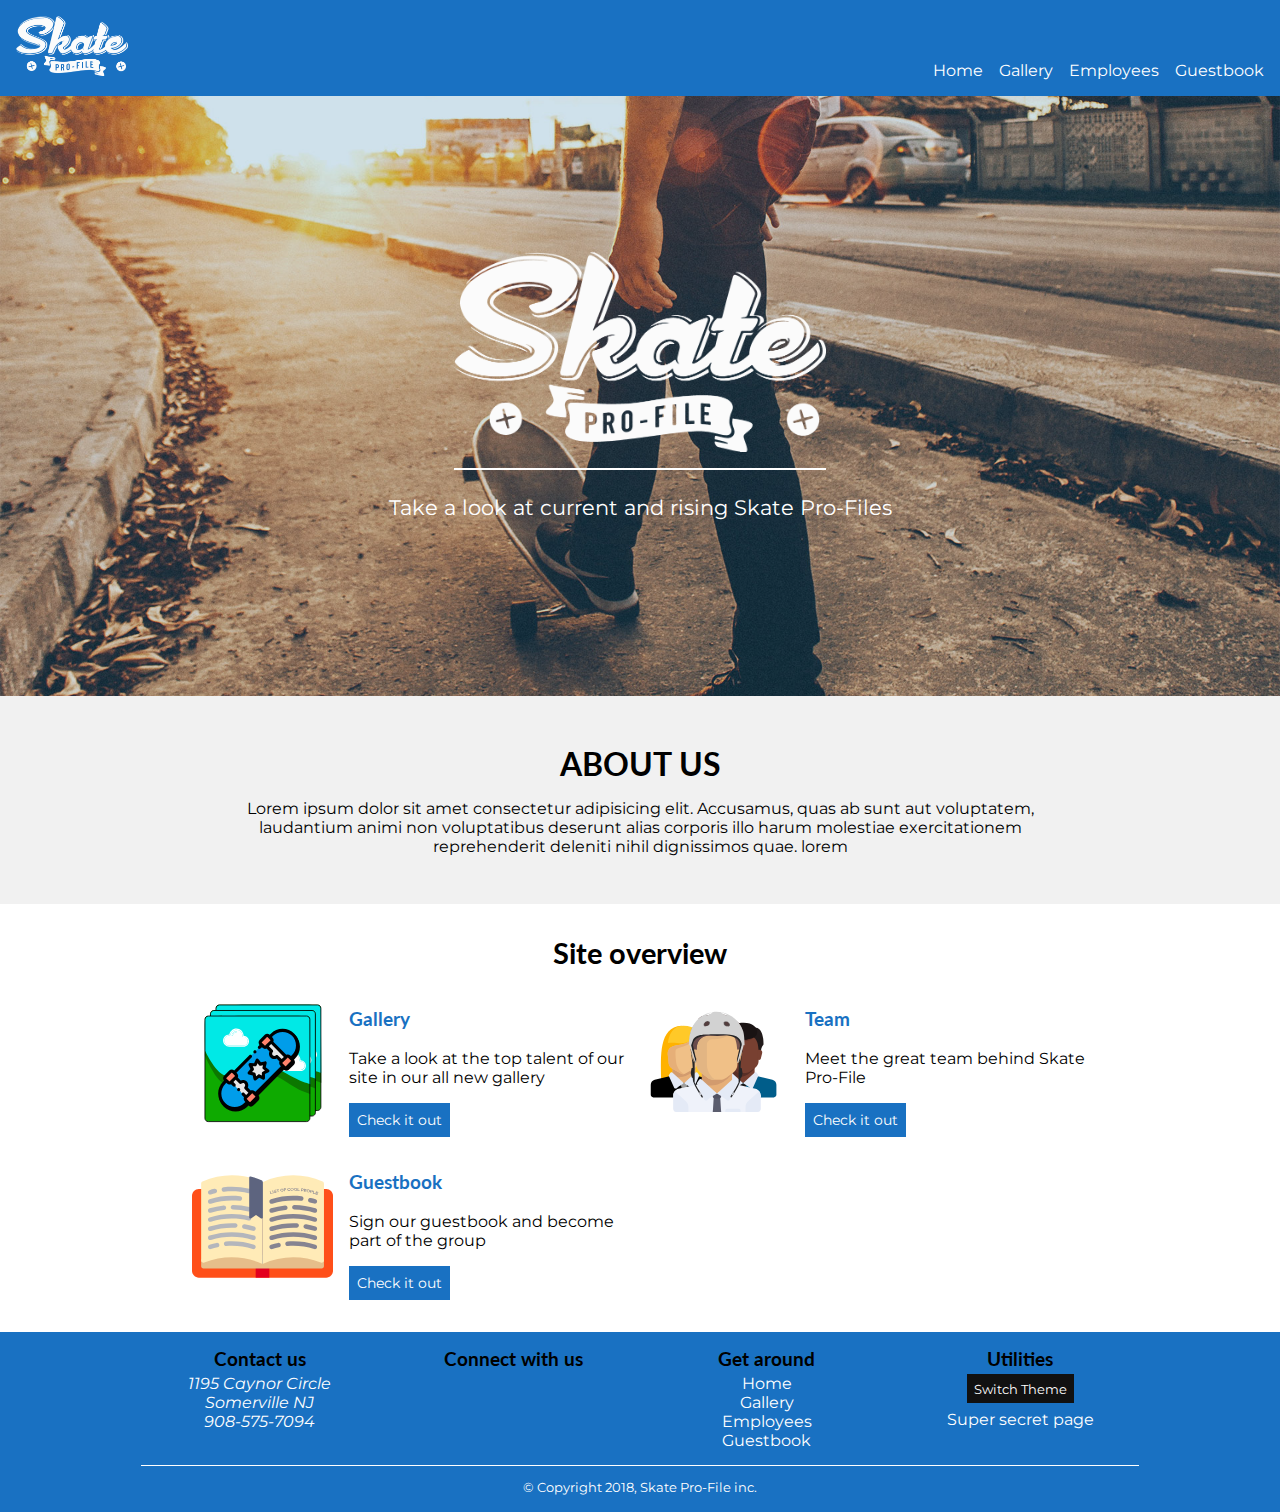
<file: index.html>
<!DOCTYPE html>
<html lang="en">

<head>
    <meta charset="UTF-8">
    <meta name="viewport" content="width=device-width, initial-scale=1.0">
    <meta http-equiv="X-UA-Compatible" content="ie=edge">
    <link href="https://fonts.googleapis.com/css?family=Lato|Montserrat" rel="stylesheet">
    <link rel="stylesheet" href="https://use.fontawesome.com/releases/v5.8.1/css/all.css"
        integrity="sha384-50oBUHEmvpQ+1lW4y57PTFmhCaXp0ML5d60M1M7uH2+nqUivzIebhndOJK28anvf" crossorigin="anonymous">
    <link rel="stylesheet" href="assets/css/shared.css">
    <link rel="stylesheet" id="csstheme" data-theme="light" href="assets/css/lighttheme.css">
    <title>Skate Pro-File | Home</title>
</head>

<body>
    <header class="header"></header>
    <main>
        <article class="top-banner-container">
            <img src="assets/img/frontpage/top-banner.jpg" alt="top-banner" class="top-banner-container__image">
            <div class="top-banner-container__content">
                <div class="top-banner-container__content-wrapper">
                    <img src="assets/img/logo.png" alt="" class="top-banner-container__logo">
                    <p class="top-banner-container__text">Take a look at current and rising Skate Pro-Files</p>
                </div>
            </div>
        </article>
        <article class="aboutus">
            <div class="frontpage-wrapper">

                <h1 class="aboutus__title">ABOUT US</h1>
                <p>Lorem ipsum dolor sit amet consectetur adipisicing elit. Accusamus, quas ab sunt aut voluptatem,
                    laudantium animi non voluptatibus deserunt alias corporis illo harum molestiae exercitationem
                    reprehenderit deleniti nihil dignissimos quae. lorem</p>
            </div>
        </article>
        <div class="frontpage-wrapper">
            <article class="site-overview">
                <h1 class="site-overview__title">Site overview</h1>
                <div class="site-overview__item-gallery">
                    <div class="site-overview__item">
                        <img src="assets/img/frontpage/gallery.svg" alt="gallery picture" class="site-overview__item-picture">
                        <div>
                            <h3 class="site-overview__item-title">Gallery</h3>
                            <p>Take a look at the top talent of our site in our all new gallery</p>
                            <a href="gallery.html" class="fp-btnlink">Check it out</a>
                        </div>
                    </div>
                    <div class="site-overview__item">
                        <img src="assets/img/frontpage/team2.svg" alt="team picture" class="site-overview__item-picture">
                        <div>
                            <h3 class="site-overview__item-title">Team</h3>
                            <p>Meet the great team behind Skate Pro-File</p>
                            <a href="employees.html" class="fp-btnlink">Check it out</a>
                        </div>
                    </div>
                    <div class="site-overview__item">
                        <img src="assets/img/frontpage/guestbook.svg" alt="team picture" class="site-overview__item-picture">
                        <div>
                            <h3 class="site-overview__item-title">Guestbook</h3>
                            <p>Sign our guestbook and become part of the group</p>
                            <a href="guestbook.html" class="fp-btnlink">Check it out</a>
                        </div>
                    </div>
                </div>

            </article>
        </div>
    </main>
    <footer class="footer"></footer>
    <script src="assets/js/partials.js"></script>
    <script src="assets/js/shared.js"></script>
</body>

</html>
</file>
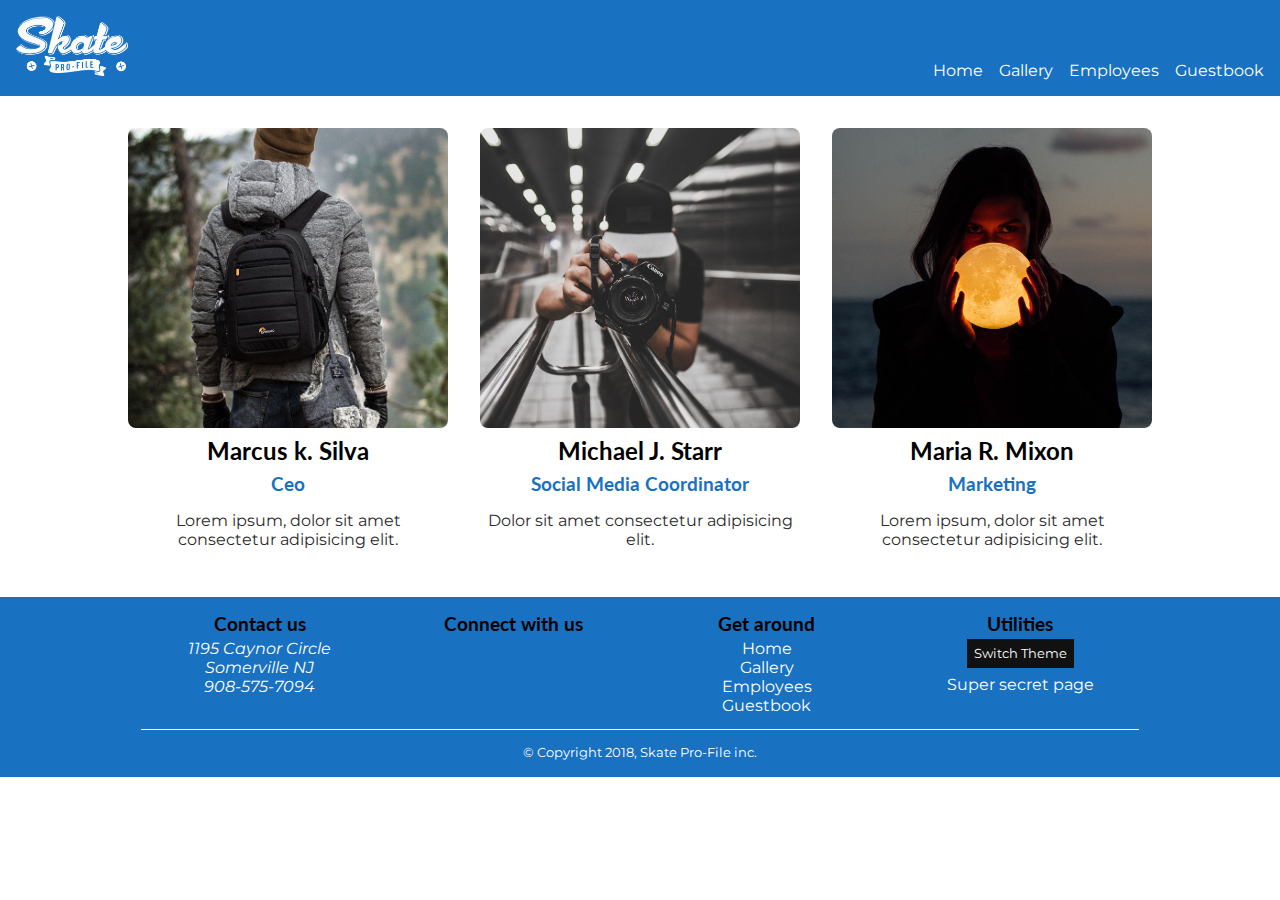
<file: employees.html>
<!DOCTYPE html>
<html lang="en">

<head>
    <meta charset="UTF-8">
    <meta name="viewport" content="width=device-width, initial-scale=1.0">
    <meta http-equiv="X-UA-Compatible" content="ie=edge">
    <link href="https://fonts.googleapis.com/css?family=Lato|Montserrat" rel="stylesheet">
    <link rel="stylesheet" href="https://use.fontawesome.com/releases/v5.8.1/css/all.css"
        integrity="sha384-50oBUHEmvpQ+1lW4y57PTFmhCaXp0ML5d60M1M7uH2+nqUivzIebhndOJK28anvf" crossorigin="anonymous">
    <link rel="stylesheet" href="assets/css/shared.css">
    <link rel="stylesheet" id="csstheme" data-theme="light" href="assets/css/lighttheme.css">
    <title>Skate Pro-File | Employees</title>
</head>

<body>
    <header class="header"></header>
    <main>
        <h1 class="hidden employee__errormsg">Employee list coming soon...</h1>
        <article class="employeelist"></article>
        <div class="hidden html-templates">
            <div class="employee">
                <div class="employee__imgcontainer">
                    <img src="assets/img/employees/marcus.jpg" alt="employee" class="employee__img">
                </div>
                <h2 class="employee__name">Marcus</h2>
                <h3 class="employee__position">Ceo</h3>
                <p class="employee__about"> Lorem ipsum dolor sit amet consectetur adipisicing elit. Qui, eligendi
                    exercitationem natus soluta quam sed voluptatibus? Dolorum, doloremque optio incidunt, numquam
                    quibusdam officia nulla, maxime distinctio porro dolor laborum. Itaque?</p>
            </div>
        </div>
    </main>
    <footer class="footer"></footer>
    <script src="assets/js/employee.js"></script>
    <script src="assets/js/partials.js"></script>
    <script src="assets/js/shared.js"></script>
</body>

</html>
</file>
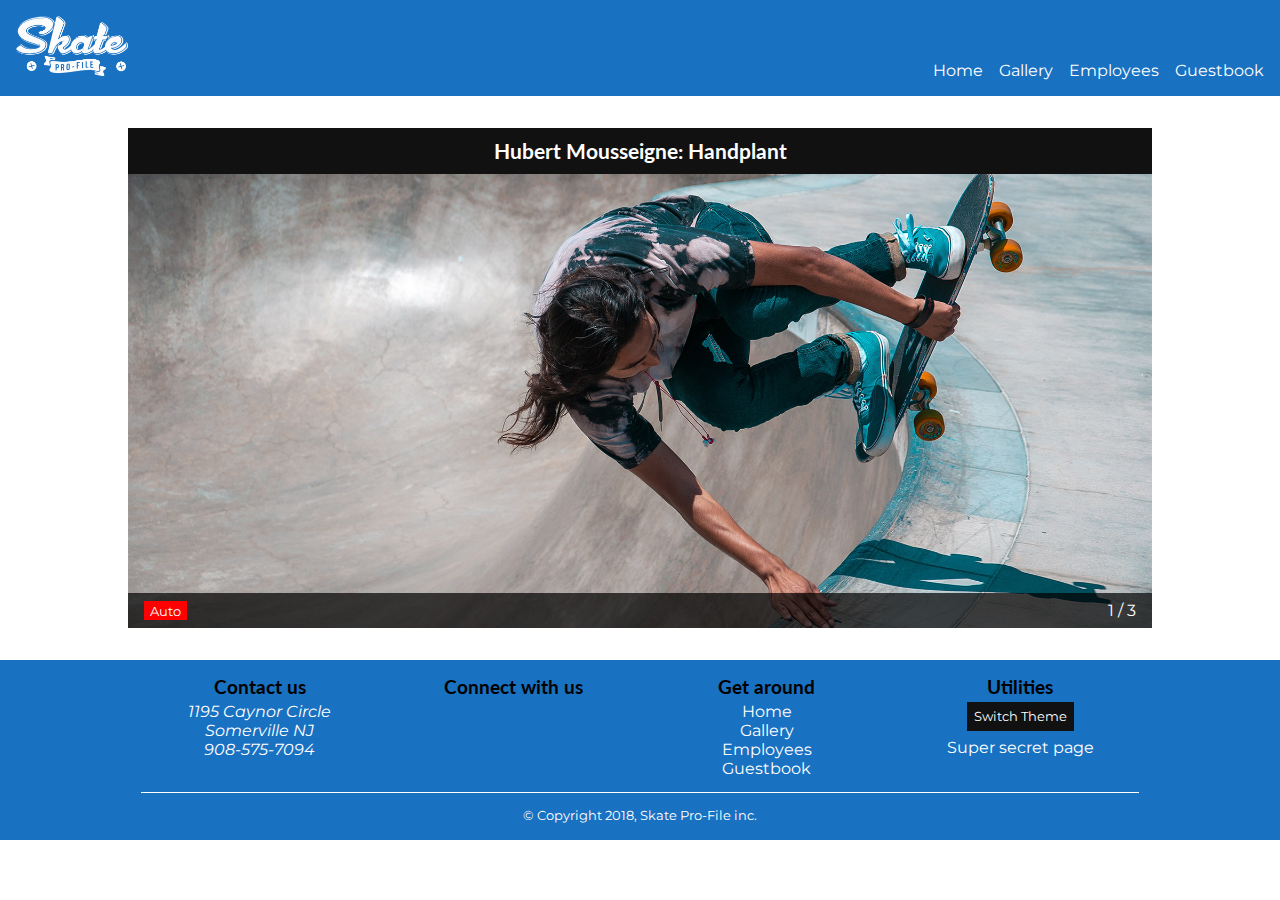
<file: gallery.html>
<!DOCTYPE html>
<html lang="en">

<head>
    <meta charset="UTF-8">
    <meta name="viewport" content="width=device-width, initial-scale=1.0">
    <meta http-equiv="X-UA-Compatible" content="ie=edge">
    <link href="https://fonts.googleapis.com/css?family=Lato|Montserrat" rel="stylesheet">
    <link rel="stylesheet" href="https://use.fontawesome.com/releases/v5.8.1/css/all.css"
        integrity="sha384-50oBUHEmvpQ+1lW4y57PTFmhCaXp0ML5d60M1M7uH2+nqUivzIebhndOJK28anvf" crossorigin="anonymous">
    <link rel="stylesheet" href="assets/css/shared.css">
    <link rel="stylesheet" id="csstheme" data-theme="light" href="assets/css/lighttheme.css">
    <title>Skate Pro-File | Gallery</title>
</head>

<body>
    <header class="header"></header>
    <main>
        <article class="gallery">
            <div class="gallery__imgcontainer">
                <img src="" alt="" class="gallery__img">
            </div>
            <h1 class="gallery__title">Title</h1>
            <div class="gallery__controls">
                <button class="previousimgbtn"><i class="fas fa-arrow-left"></i></button>
                <button class="nextimgbtn"><i class="fas fa-arrow-right"></i></button>
            </div>
            <div class="gallery__info">
                <button class="btn--error gallery__autoBtn">Auto</button>
                <p class="gallery__imgcounter"></p>
            </div>

        </article>
        <h1 class="hidden gallery__errormsg">Der er desværre ingen billeder.</h1>
        <div class="picture-data">
            <div data-imgpath="assets/img/gallery/hubert-mousseigne-handplant.jpg"
                data-imgtitle="Hubert Mousseigne: Handplant"></div>
            <div data-imgpath="assets/img/gallery/hector-bermudez-stairflip.jpg"
                data-imgtitle="Hector Bermudez: Stairflip"></div>
            <div data-imgpath="assets/img/gallery/aditya-vyas-grind.jpg" data-imgtitle="Aditya Vyas: Grind"></div>
        </div>
    </main>
    <footer class="footer"></footer>
    <script src="assets/js/gallery.js"></script>
    <script src="assets/js/partials.js"></script>
    <script src="assets/js/shared.js"></script>
</body>

</html>
</file>
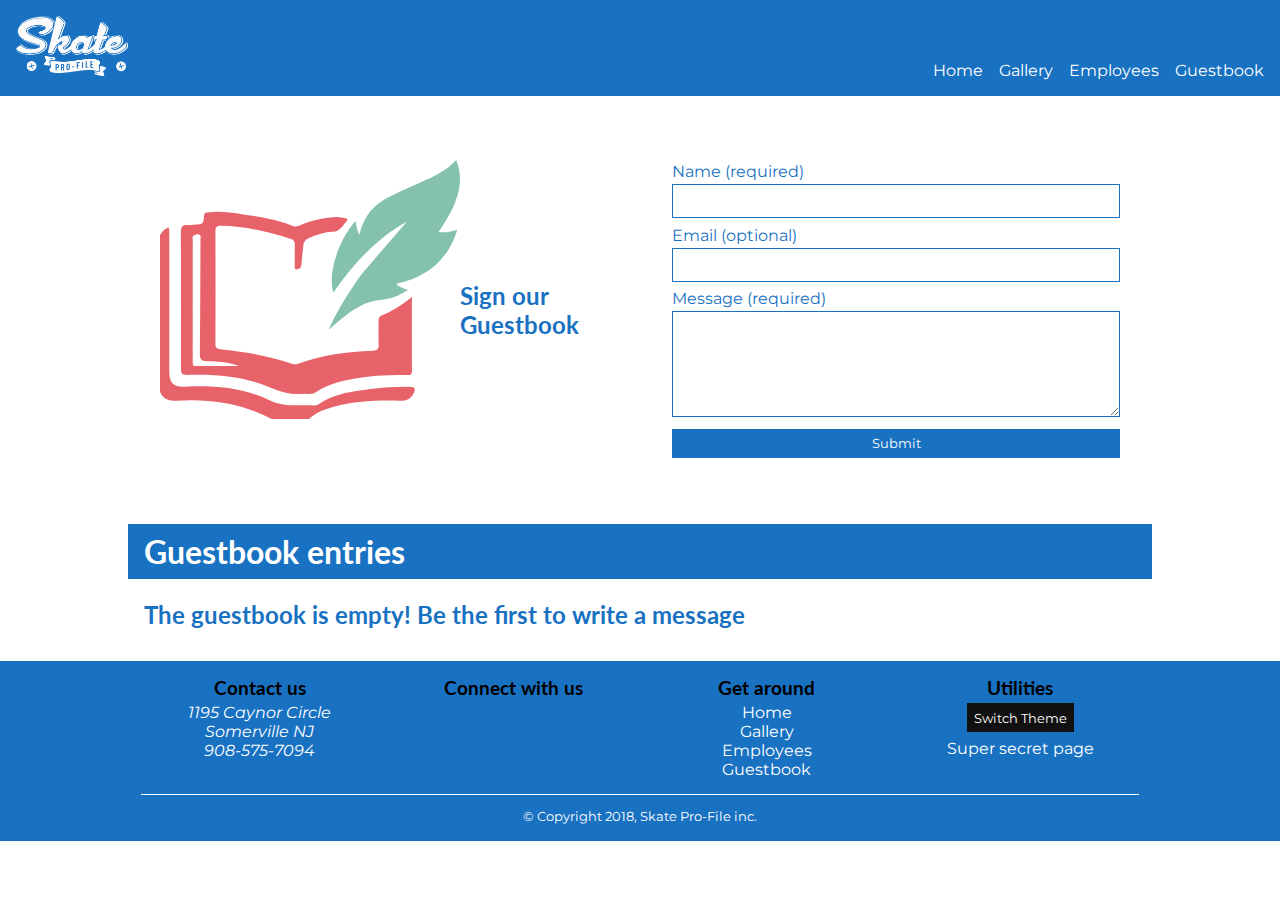
<file: guestbook.html>
<!DOCTYPE html>
<html lang="en">

<head>
    <meta charset="UTF-8">
    <meta name="viewport" content="width=device-width, initial-scale=1.0">
    <meta http-equiv="X-UA-Compatible" content="ie=edge">
    <link href="https://fonts.googleapis.com/css?family=Lato|Montserrat" rel="stylesheet">
    <link rel="stylesheet" href="https://use.fontawesome.com/releases/v5.8.1/css/all.css"
        integrity="sha384-50oBUHEmvpQ+1lW4y57PTFmhCaXp0ML5d60M1M7uH2+nqUivzIebhndOJK28anvf" crossorigin="anonymous">
    <link rel="stylesheet" href="assets/css/shared.css">
    <link rel="stylesheet" id="csstheme" data-theme="light" href="assets/css/lighttheme.css">
    <title>Skate Pro-File | Guest book</title>
</head>

<body>
    <header class="header"></header>
    <main>
        <div class="guestbook-wrapper">
            <div class="guestbook-top">
                <div class="guestbook-top__logo-and-text">
                    <div class="guestbook-top__imgcontainer">
                        <img src="assets/img/guestbook/book.svg" alt="Book" class="guestbook-top__img">
                    </div>
                    <div class="guestbook-top__text">
                        <h2>Sign our</h2>
                        <h2>Guestbook</h2>
                    </div>
                </div>
                <h2 class="hidden guestbookform__thanksmsg">Thanks for visiting!</h2>
                <form class="guestbookform" novalidate>
                    <label for="name">Name (required)</label>
                    <div class="inputfield">
                        <input type="text" id="name">
                        <p class="hidden inputfield__errormsg nameerror"><i class="fas fa-exclamation"></i> Please enter 2 or more letters</p>
                    </div>
                    <label for="email">Email (optional)</label>
                    <div class="inputfield">
                        <input type="email" id="email">
                        <p class="hidden inputfield__errormsg emailerror"><i class="fas fa-exclamation"></i> Please enter a valid email
                        </p>
                    </div>
                    <label for="message">Message (required)</label>
                    <div class="inputfield">
                        <textarea id="message" cols="30" rows="5"></textarea>
                        <p class="hidden inputfield__errormsg messageerror"><i class="fas fa-exclamation"></i> Please enter 2 or more characters</p>
                    </div>
                    <button class="btn--action">Submit</button>
                </form>
            </div>
            <h1 class="guestbook-entries__title">Guestbook entries</h1>
            <h2 class=" hidden guestbook-entries__errormsg">The guestbook is empty! Be the first to write a message</h2>
            <article class="guestbook-entrylist"></article>
        </div>
        <div class="hidden html-templates">
            <div class="entry">
                <div class="entry__personinfocontainer">
                    <h3 class="entry__personinfo">Daniel</h3>
                    <p class="entry__date">03. April 2019 12:38</p>
                </div>
                <p class="entry__message">Lorem ipsum dolor sit amet consectetur adipisicing elit. Deleniti blanditiis
                    harum provident repellendus dolorem, fuga placeat vitae veritatis recusandae vel laboriosam libero,
                    nesciunt aspernatur. Odio magni quo eius eveniet soluta!</p>
            </div>
        </div>
    </main>
    <footer class="footer"></footer>
    <script src="assets/js/guestbook.js"></script>
    <script src="assets/js/partials.js"></script>
    <script src="assets/js/shared.js"></script>
</body>

</html>
</file>
<file: assets/css/shared.css>
h1, h2, h3, h4, h5, h6 {
  font-family: "Lato", sans-serif;
}

label, p, a, button, li, small, textarea, input {
  font-family: "Montserrat", sans-serif;
}

textarea, input {
  font-size: 0.9rem;
}

.top-banner-container__text {
  font-size: 1.3rem;
}

.linkitem--socials {
  font-size: 1.3rem;
}

.gallery__title {
  font-size: 1.3rem;
}

.fp-btnlink {
  font-size: 0.9rem;
}

.top-banner-container {
  position: relative;
  height: 600px;
  width: 100%;
}
.top-banner-container__image {
  height: 100%;
  width: 100%;
  display: block;
  object-fit: cover;
  object-position: top;
}
.top-banner-container__content {
  display: flex;
  justify-content: center;
  align-items: center;
  position: absolute;
  top: 0;
  height: 100%;
  width: 100%;
}
.top-banner-container__content-wrapper {
  width: 70%;
  text-align: center;
}
.top-banner-container__logo {
  height: 200px;
  border-bottom: 2px solid white;
  padding-bottom: 1em;
}
.top-banner-container__text {
  color: #ffffff;
}

.aboutus {
  text-align: center;
  background-color: #F1F1F1;
  padding: 1em;
}
.aboutus__title {
  margin: 0;
}

.frontpage-wrapper {
  width: 70%;
  margin: 2em auto;
}

.site-overview__item-gallery {
  display: grid;
  grid-gap: 1em;
  grid-template-columns: repeat(2, 1fr);
}
.site-overview__title {
  text-align: center;
  font-size: 1.8rem;
}
.site-overview__item {
  display: grid;
  grid-template-columns: 1fr 2fr;
  grid-gap: 1em;
}
.site-overview__item-picture {
  height: 100%;
  width: 100%;
  display: block;
}
.site-overview__item-title {
  color: #1971C2;
}

.fp-btnlink {
  text-decoration: none;
  padding: 0.5rem;
  color: white;
  background-color: #1971C2;
  display: inline-block;
}

.picture-data {
  display: none;
}

.gallery {
  position: relative;
  width: 80%;
  margin: 2em auto;
}
.gallery__imgcontainer {
  height: 500px;
}
.gallery:hover .gallery__controls {
  opacity: 1;
}
.gallery__controls {
  opacity: 0;
  transition: all 0.5s;
}
.gallery__img {
  height: 100%;
  width: 100%;
  display: block;
  object-fit: cover;
}
.gallery .previousimgbtn, .gallery .nextimgbtn {
  position: absolute;
  transform: translate(0, -50%);
  width: 10%;
  height: 20%;
  border: none;
  background-color: rgba(0, 0, 0, 0.3);
  font-size: 2rem;
  color: white;
}
.gallery .previousimgbtn {
  top: 50%;
  left: 0;
}
.gallery .nextimgbtn {
  top: 50%;
  right: 0;
}
.gallery__title {
  position: absolute;
  top: 0;
  width: 100%;
  text-align: center;
  background-color: #111111;
  color: white;
  box-sizing: border-box;
  margin: 0;
  padding: 0.5em;
  z-index: 1;
}
.gallery__imgcounter {
  margin: 0;
  color: white;
}
.gallery__info {
  display: flex;
  position: absolute;
  bottom: 0;
  background-color: rgba(0, 0, 0, 0.7);
  width: 100%;
  justify-content: space-between;
  box-sizing: border-box;
  padding: 0.5em 1em;
}

.employeelist {
  display: grid;
  grid-template-columns: repeat(3, 1fr);
  grid-gap: 2em;
  margin: 2rem auto;
  width: 80%;
}

.employee {
  text-align: center;
}
.employee__imgcontainer {
  height: 300px;
}
.employee__img {
  width: 100%;
  height: 100%;
  display: block;
  object-fit: cover;
  border-radius: 0.5em;
}
.employee__name {
  margin: 0.5rem 0 0 0;
}
.employee__position {
  margin: 0.5rem 0 0 0;
}
.employee__errormsg {
  margin: 1em auto;
  width: 80%;
}

.guestbook-top {
  display: grid;
  grid-template-columns: 1fr 1fr;
  grid-gap: 4em;
  padding: 2em;
  margin: 2em auto;
  border-radius: 1em;
}
.guestbook-top__logo-and-text {
  display: flex;
}
.guestbook-top__imgcontainer {
  height: 300px;
  width: 300px;
}
.guestbook-top__img {
  height: 100%;
  width: 100%;
  display: block;
  object-fit: contain;
  object-position: top;
}
.guestbook-top__text {
  display: flex;
  flex-direction: column;
  justify-content: center;
  color: #1971c2;
}
.guestbook-top__text h2 {
  margin: 0;
}

.guestbookform {
  display: flex;
  flex-direction: column;
  justify-content: center;
}
.guestbookform label {
  color: #1971c2;
}
.guestbookform input, .guestbookform textarea {
  margin: 0.2em 0 0.5em 0;
  padding: 0.5em;
  border: 1px solid transparent;
}
.guestbookform .invalidfield {
  border-color: red;
}

.guestbook-entries__title {
  padding: 0.5rem 1rem;
  color: white;
}

.guestbook-entries__errormsg, .guestbookform__thanksmsg {
  color: #1971c2;
  padding: 0 1rem;
}

.guestbookform__thanksmsg {
  align-self: center;
  justify-self: center;
}

.entry {
  border-bottom: 1px solid transparent;
  margin: 2em 0 1em 0;
  padding: 0 1em;
}
.entry__personinfocontainer {
  display: flex;
  justify-content: space-between;
}
.entry__personinfo, .entry__date {
  margin-top: 0;
}

.guestbook-entrylist {
  margin-bottom: 2em;
}

.guestbook-wrapper {
  margin: 0 auto;
  width: 80%;
}

.inputfield {
  position: relative;
}
.inputfield input, .inputfield textarea {
  width: 100%;
  box-sizing: border-box;
}
.inputfield__errormsg {
  color: red;
  padding: 0.3rem 0.5em;
  position: absolute;
  margin: 0;
  top: 45%;
  left: -2%;
  transform: translate(-100%, -50%);
  border: 1px solid red;
}
.inputfield__errormsg .fa-exclamation {
  margin-right: 0.3rem;
}

.entry__message {
  margin-top: 0;
  overflow-wrap: break-word;
}

body {
  margin: 0;
}

.link {
  text-decoration: none;
}

.header {
  justify-content: space-between;
  align-items: flex-end;
  display: flex;
  padding: 1em;
  min-height: 93px;
  box-sizing: border-box;
}
.header__logo {
  height: 60px;
}

.linklist, .linklist--row {
  margin: 0;
  padding: 0;
  list-style-type: none;
}
.linklist--row {
  display: flex;
}

.linkitem--header {
  margin-right: 1em;
}
.linkitem--header:last-of-type {
  margin-right: 0;
}
.linkitem--socials {
  margin-right: 0.5rem;
}
.linkitem--socials:last-of-type {
  margin-right: 0;
}

.footer {
  min-height: 180px;
  box-sizing: border-box;
  display: flex;
  justify-content: space-evenly;
  align-items: flex-start;
  padding: 1em;
  text-align: center;
  flex-wrap: wrap;
}
.footer__title {
  margin: 0 0 0.2em 0;
  font-style: normal;
}
.footer__socials {
  display: flex;
  align-items: center;
  flex-direction: column;
}
.footer__address .linklist, .footer__address .linklist--row {
  color: white;
}
.footer__copyright {
  border-top: 1px solid white;
  margin-top: 1em;
  padding-top: 1em;
  flex-basis: 80%;
  color: white;
}

.hidden {
  display: none;
}

.btn, .btn--action, .switchtheme, .btn--error, .btn--success {
  border: none;
}

.btn--success {
  background-color: green;
  color: white;
}

.btn--error {
  background-color: red;
  color: white;
}

.btn--action, .switchtheme {
  background-color: #1971c2;
  color: white;
  padding: 0.5em;
}

.switchtheme {
  margin-bottom: 0.5em;
}

.footerwrapper {
  display: grid;
  grid-template-columns: repeat(4, 1fr);
  grid-gap: 1em;
  width: 80%;
}

/*# sourceMappingURL=shared.css.map */
</file>
<file: assets/css/lighttheme.css>
.link {
  color: white;
}
.link:hover {
  color: #333333;
}

.header {
  background-color: #1971c2;
}

.top-banner-container__content {
  background-color: rgba(25, 113, 194, 0.2);
}

.footer {
  background-color: #1971c2;
}

.employee__position {
  color: #1971c2;
}
.employee__about {
  color: #2b2b2b;
}

.guestbookform input, .guestbookform textarea {
  color: black;
  border: 1px solid #1971c2;
}

.guestbook-entries__title {
  background-color: #1971c2;
}

.entry {
  border-color: #1971c2;
}

.inputfield__errormsg {
  background-color: white;
}

.switchtheme {
  background-color: #111111;
}

/*# sourceMappingURL=lighttheme.css.map */
</file>
